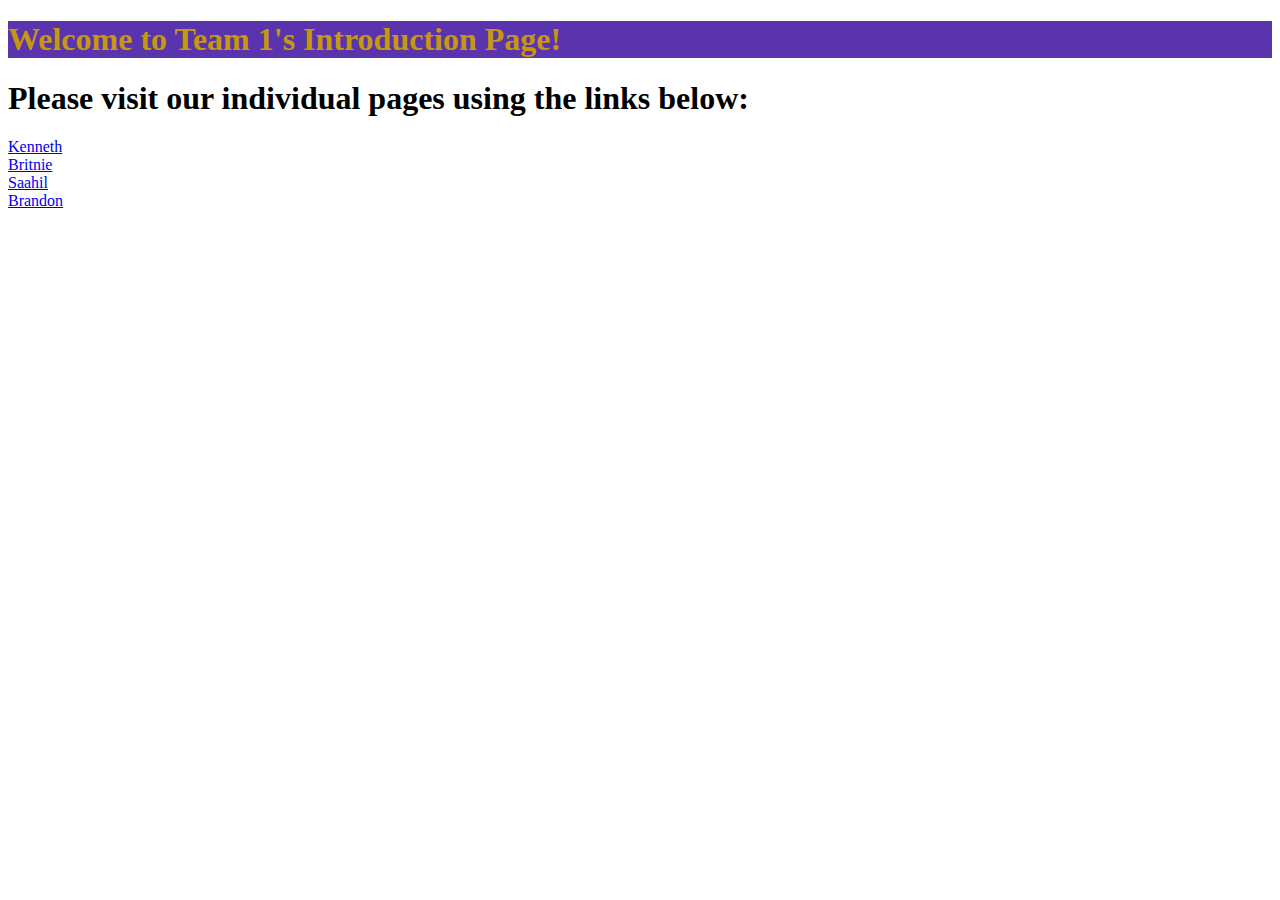
<file: index.html>
<!doctype html>
<html>
    <head> 
        <title>Team Introductions</title>
    </head>
    <body>
        <div style="background-color:#5a34ad">
            <h1><span style="color:#c79710">Welcome to Team 1's Introduction Page!</span></h1>
        </div>

        <div>
            <h1>Please visit our individual pages using the links below: </h1>
            <a href="kenneth.html">Kenneth</a>
            <br>
            <a href="britnie.html">Britnie</a>
            <br>
            <a href="saahil.html">Saahil</a>
            <br>
            <a href="brandon.html">Brandon</a>
        </div>
    </body>
</html>
</file>
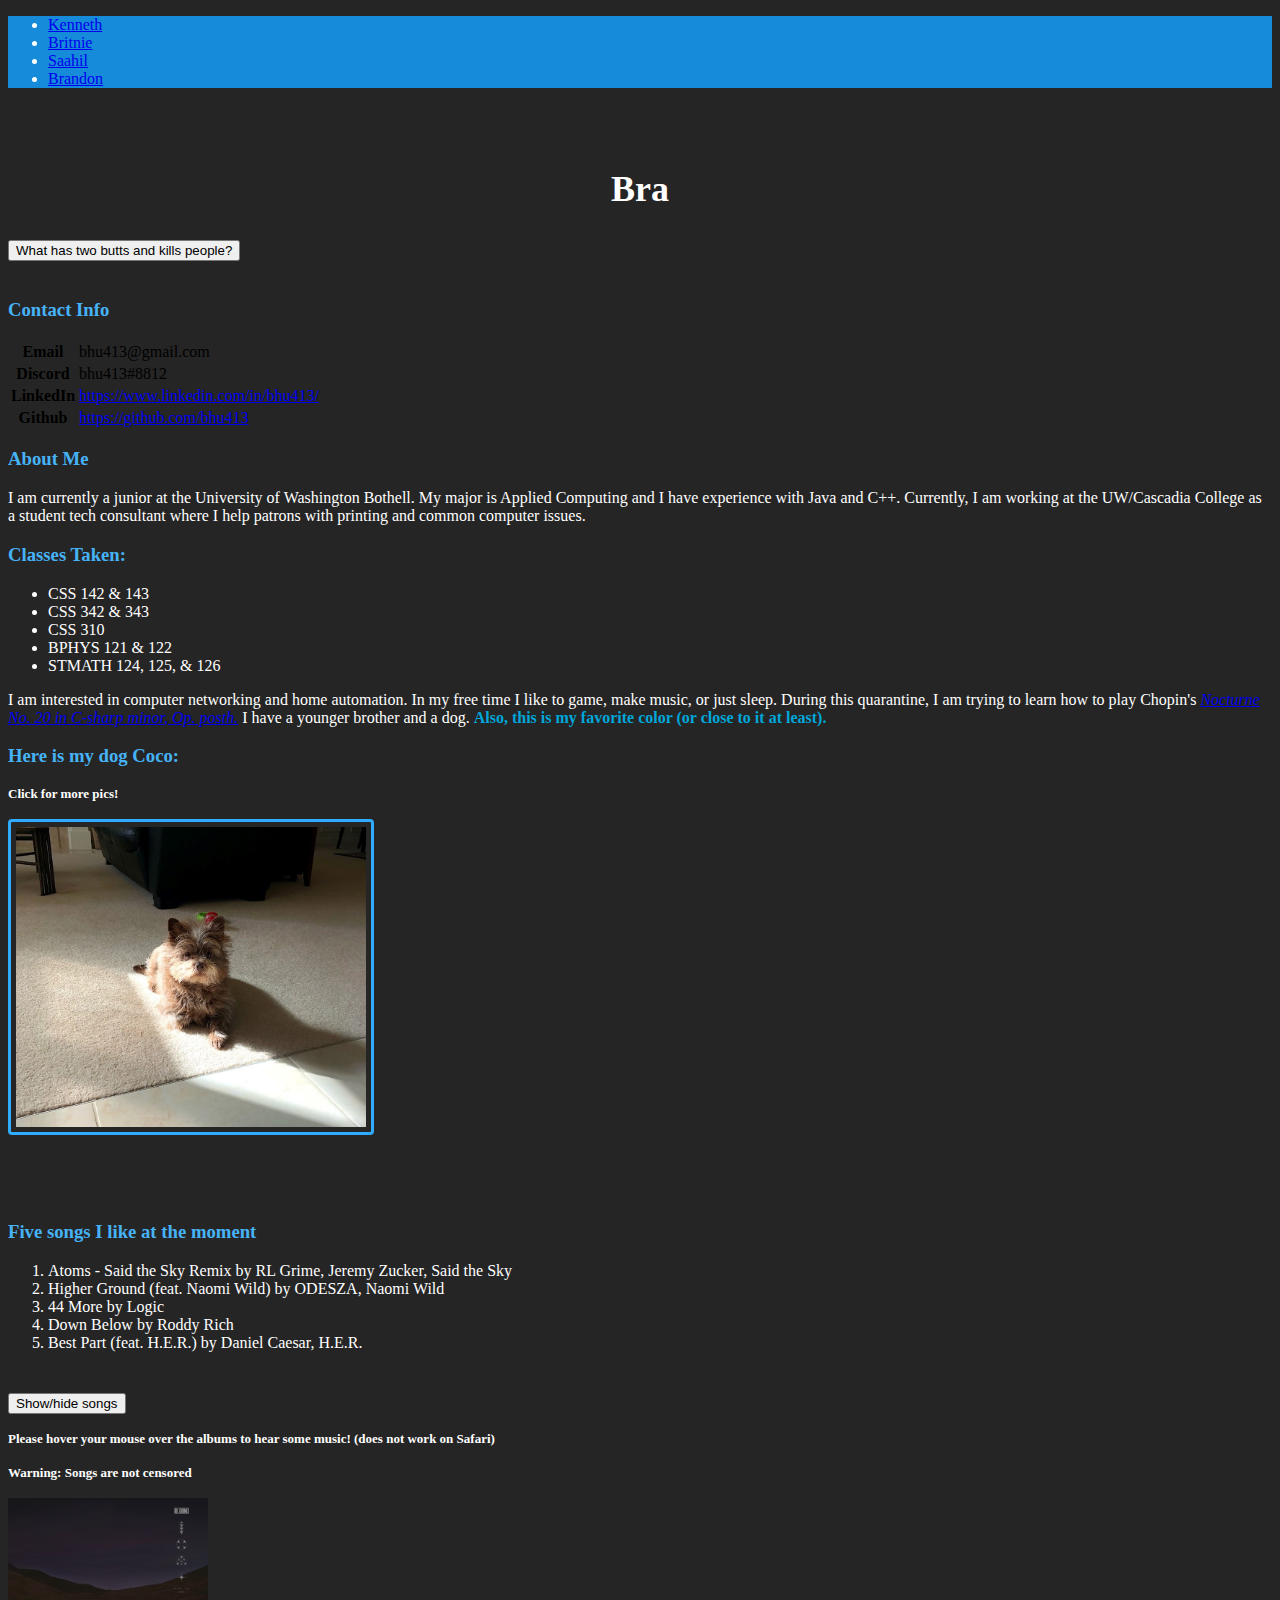
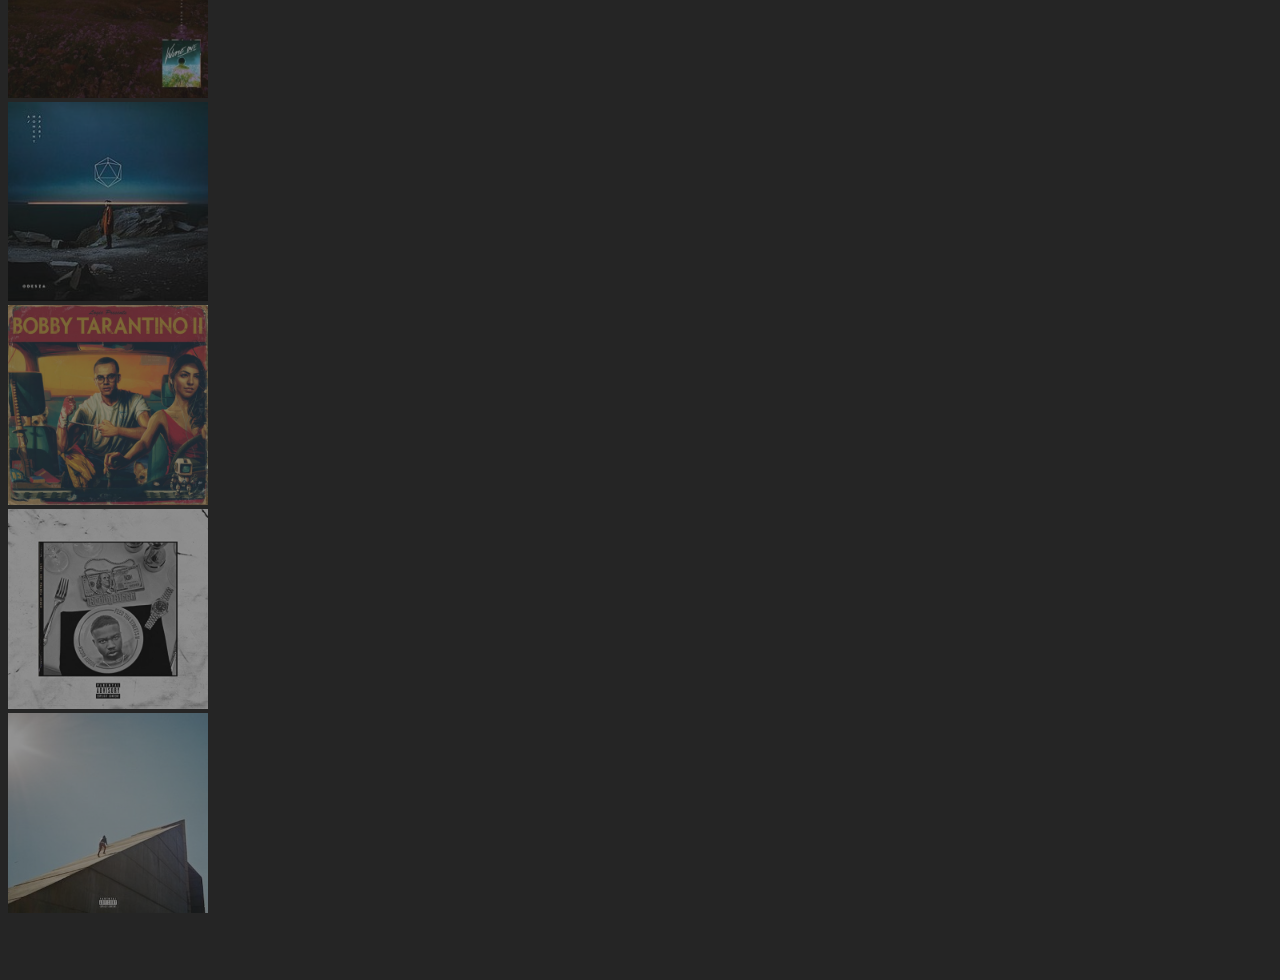
<file: brandon.html>
<!doctype html>
<html>
    <head>
        <title>Brandon's Page</title>
        <link rel="icon" href="Media/Dog Pics/doge.png">
        <link rel="stylesheet"
            href="https://stackpath.bootstrapcdn.com/bootstrap/4.5.0/css/bootstrap.min.css"
            integrity="sha384-9aIt2nRpC12Uk9gS9baDl411NQApFmC26EwAOH8WgZl5MYYxFfc+NcPb1dKGj7Sk"
            crossorigin="anonymous">
        <script src="https://code.jquery.com/jquery-3.5.1.slim.min.js"
            integrity="sha384-DfXdz2htPH0lsSSs5nCTpuj/zy4C+OGpamoFVy38MVBnE+IbbVYUew+OrCXaRkfj"
            crossorigin="anonymous"></script>
        <script
            src="https://cdn.jsdelivr.net/npm/popper.js@1.16.0/dist/umd/popper.min.js"
            integrity="sha384-Q6E9RHvbIyZFJoft+2mJbHaEWldlvI9IOYy5n3zV9zzTtmI3UksdQRVvoxMfooAo"
            crossorigin="anonymous"></script>
        <script
            src="https://stackpath.bootstrapcdn.com/bootstrap/4.5.0/js/bootstrap.min.js"
            integrity="sha384-OgVRvuATP1z7JjHLkuOU7Xw704+h835Lr+6QL9UvYjZE3Ipu6Tp75j7Bh/kR0JKI"
            crossorigin="anonymous"></script>
        <link rel="stylesheet" href="Styles/brandonStyles.css">
        <!-- script for playing music on hover. got from https://stackoverflow.com/questions/14926306/javascript-play-sound-on-hover-stop-and-reset-on-hoveroff -->
        <script>
            function playSongs(songID) {
                if (songID == 0) {
                    var music=document.getElementById('Atoms');
                    music.volume = 0.3;
                    music.play();
                } else if (songID == 1) {
                    var music=document.getElementById('HigherGround');
                    music.volume = 0.5;
                    music.play();
                } else if (songID == 2) {
                    var music=document.getElementById('44More');
                    music.volume = 0.5;
                    music.play();
                } else if (songID == 3) {
                    var music=document.getElementById('DownBelow');
                    music.volume = 0.5;
                    music.play();
                } else if (songID == 4) {
                    var music=document.getElementById('BestPart');
                    music.volume = 0.5;
                    music.play();
                }
            }
            // don't want the song to keep playing so this stops it when the mouse is no longer hovered over
            function stopSongs(songID) {
                if (songID == 0) {
                    var music = document.getElementById('Atoms')
                    music.pause();
                    music.currentTime = 0;
                } else if (songID == 1) {
                    var music = document.getElementById('HigherGround')
                    music.pause();
                    music.currentTime = 0;
                } else if (songID == 2) {
                    var music = document.getElementById('44More')
                    music.pause();
                    music.currentTime = 0;
                } else if (songID == 3) {
                    var music = document.getElementById('DownBelow')
                    music.pause();
                    music.currentTime = 0;
                } else if (songID == 4) {
                    var music = document.getElementById('BestPart')
                    music.pause();
                    music.currentTime = 0;
                }
            }
        </script>
        <!-- prints out my name one letter at a time -->
        <script>
            var text = "Brandon Hu";
            var i = 0;
            var speed = 300;
            // loops until i is the length of the text
            function typeOutName() {
                if (i < text.length) {
                    document.getElementById("myName").innerHTML += text.charAt(i);
                    i++;
                    setTimeout(typeOutName, speed);
                }
            }
        </script>
        <script>
            // start at 1 so it changes to next pic on click instead of same one
            var currentPic = 1;
            // array for storing name of pictures, allows me to add more later without hassle
            var dogPicArr = ["Dog0.jpg", "Dog1.jpg", "Dog2.jpg", "Dog3.jpg", "Dog4.jpg"];
            function newDogPic() {
                // resetting to first pic if it is on last pic
                if (currentPic == dogPicArr.length) {
                    currentPic = 0;
                }
                document.getElementById('dogpic').src="Media/Dog Pics/" + dogPicArr[currentPic];
                currentPic++;
            }
        </script>
    </head>

    <body onload="typeOutName()">
        <!-- Got navbar from this site: https://getbootstrap.com/docs/4.0/components/navbar/ -->
        <nav class="navbar navbar-expand-lg navbar-dark navbar fixed-top"
            style="background-color: #158bda;">
            <div class="collapse navbar-collapse" id="navbarSupportedContent">
                <ul class="navbar-nav mr-auto">
                    <li class="nav-item">
                        <a class="nav-link" href="kenneth.html">Kenneth</a>
                    </li>
                    <li class="nav-item">
                        <a class="nav-link" href="britnie.html">Britnie</a>
                    </li>
                    <li class="nav-item">
                        <a class="nav-link" href="saahil.html">Saahil</a>
                    </li>
                    <li class="nav-item active">
                        <a class="nav-link" href="brandon.html">Brandon</a>
                    </li>
                </ul>
            </div>
        </nav>

        <!-- Using title ID -->
        <div id="title">
            <h1 id="myName"></h1>
        </div>
        <div class="text-center" style="margin-bottom: 3%;">
            <button class="btn btn-primary" onclick="alert('An assassin')">What has two butts and kills people?</button>
        </div>
        <!-- Using bootstrap container for all content -->
        <div class="container-md">
            <!-- Divided content into rows -->
            <div class="row">
                <div class="col-md">
                    <!-- Table for contact info to be neatly organized -->
                    <h3>Contact Info</h3>
                    <!-- Using dark striped table class -->
                    <table class="table table-dark table-striped table-bordered
                        table-sm col-sm-1">
                        <tr>
                            <th scope="row">Email</th>
                            <td>bhu413@gmail.com</td>
                        </tr>
                        <tr>
                            <th scope="row">Discord</th>
                            <td>bhu413#8812</td>
                        </tr>
                        <tr>
                            <th scope="row">LinkedIn</th>
                            <td><a href="https://www.linkedin.com/in/bhu413/">https://www.linkedin.com/in/bhu413/</a></td>
                        </tr>
                        <tr>
                            <th scope="row">Github</th>
                            <td><a href="https://github.com/bhu413">https://github.com/bhu413</a></td>
                        </tr>
                    </table>
                </div>
                <div class="col-md">
                    <h3>About Me</h3>
                    
                    <p>
                        I am currently a junior at the University of
                        Washington Bothell. My major is Applied Computing
                        and I have experience with Java and C++. Currently, I am
                        working at the UW/Cascadia College as
                        a student tech consultant where I help patrons with
                        printing and common computer issues.
                    </p>
                </div>
            </div>

            <div class="row">
                <div class="col">
                    <h3>Classes Taken:</h3>
                    <ul>
                        <li>CSS 142 & 143</li>
                        <li>CSS 342 & 343</li>
                        <li>CSS 310</li>
                        <li>BPHYS 121 & 122</li>
                        <li>STMATH 124, 125, & 126</li>
                    </ul>
                </div>

                <div class="col">
                    <p>
                        <!-- Linking a wiki to a music piece which has emphasized text -->
                        I am interested in computer networking and home
                        automation. In my free time I like to game, make
                        music, or just sleep. During this quarantine, I am
                        trying to learn how to play Chopin's
                        <a
                            href="https://en.wikipedia.org/wiki/Nocturne_in_C-sharp_minor,_Op._posth._(Chopin)">
                            <em>Nocturne No. 20 in C-sharp minor, Op. posth.</em></a>
                        I have a younger brother and a dog.

                        <!-- Using span to show favorite color. -->
                        <!-- Using strong to make it bold so it is easier to tell -->
                        <strong>
                            <span style="color:#00a7da">Also, this is my
                                favorite color (or close to it at least).</span>
                        </strong>
                    </p>
                </div>
            </div>

            <div class="row">
                <div class="col-lg">
                    <h3>Here is my dog Coco:</h3>
                    <h4 class="text-warning">Click for more pics!</h4>
                    <!-- Making pic opaque when hovered -->
                    <!-- Using id with external css -->
                    <img onclick="newDogPic()" id="dogpic" src="Media/Dog Pics/Dog0.jpg" alt="A picture
                        of Brandon's Dog" title="Coco">
                </div>

                <div class="col">
                    <!-- Numbered list -->
                    <h3>Five songs I like at the moment</h3>
                    <ol>
                        <li>Atoms - Said the Sky Remix by RL Grime, Jeremy
                            Zucker, Said the Sky</li>
                        <li>Higher Ground (feat. Naomi Wild) by ODESZA, Naomi
                            Wild</li>
                        <li>44 More by Logic</li>
                        <li>Down Below by Roddy Rich</li>
                        <li>Best Part (feat. H.E.R.) by Daniel Caesar, H.E.R.</li>
                    </ol>

                    <!-- Button to show and hide songs -->
                    <button class="btn btn-primary" type="button"
                        data-toggle="collapse" data-target="#albumCollapse"
                        aria-expanded="false" aria-controls="albumCollapse"
                        style="margin-top: 2%">
                        Show/hide songs
                    </button>

                </div>
            </div>


            <!-- Collapse container -->
            <div class="collapse" id="albumCollapse">
                <h4 class="text-center">Please hover your mouse over the albums
                    to hear some music! (does not work on Safari)</h4>
                <h4 class="text-center text-danger">Warning: Songs are not censored</h4>
                <!-- Using flex box to put pictures in row -->
                <div class="d-flex flex-wrap" style="margin-bottom: 5%;">
                    <div class="p-2 mr-auto">
                        <img class="albumimg" onmouseover="playSongs(0)" onmouseout="stopSongs(0)" src="Media/Album Art/nova.jpg" width="200"
                            alt="Album art of NOVA by RL Grime" title="Atoms - Said the Sky Remix">
                        <audio id="Atoms" src="Media/Album Art/Music/Atoms.mp3" type="audio/mp3"></audio>
                    </div>
                    <div class="p-2 mr-auto">
                        <img class="albumimg" onmouseover="playSongs(1)" onmouseout="stopSongs(1)" src="Media/Album Art/a moment apart.jpg"
                            width="200" alt="Album art of A Moment Apart by
                            ODESZA" title="Higher Ground (feat. Naomi Wild)">
                        <audio id="HigherGround" src="Media/Album Art/Music/Higher Ground.mp3" type="audio/mp3"></audio>
                    </div>
                    <div class="p-2 mr-auto">
                        <img class="albumimg" onmouseover="playSongs(2)" onmouseout="stopSongs(2)" src="Media/Album Art/bobby tarantino.jpg"
                            width="200" alt="Album art of Bobby Tarantino II by
                            Logic" title="44 More">
                        <audio id="44More" src="Media/Album Art/Music/44 More.mp3" type="audio/mp3"></audio>
                    </div>
                    <div class="p-2 mr-auto">
                        <img class="albumimg" onmouseover="playSongs(3)" onmouseout="stopSongs(3)" src="Media/Album Art/down below.jpg" width="200"
                            alt="Album art of Down Below by Roddy Rich"
                            title="Down Below">
                        <audio id="DownBelow" src="Media/Album Art/Music/Down Below.mp3" type="audio/mp3"></audio>
                    </div>
                    <div class="p-2 mr-auto">
                        <img class="albumimg" onmouseover="playSongs(4)" onmouseout="stopSongs(4)" src="Media/Album Art/Freudian.jpg" width="200"
                            alt="Album art of Freudian by Daniel Caesar"
                            title="Best Part (feat. H.E.R.)">
                        <audio id="BestPart" src="Media/Album Art/Music/Best Part.mp3" type="audio/mp3"></audio>
                    </div>
                </div>
            </div>
        </div>
    </body>
</html>
</file>
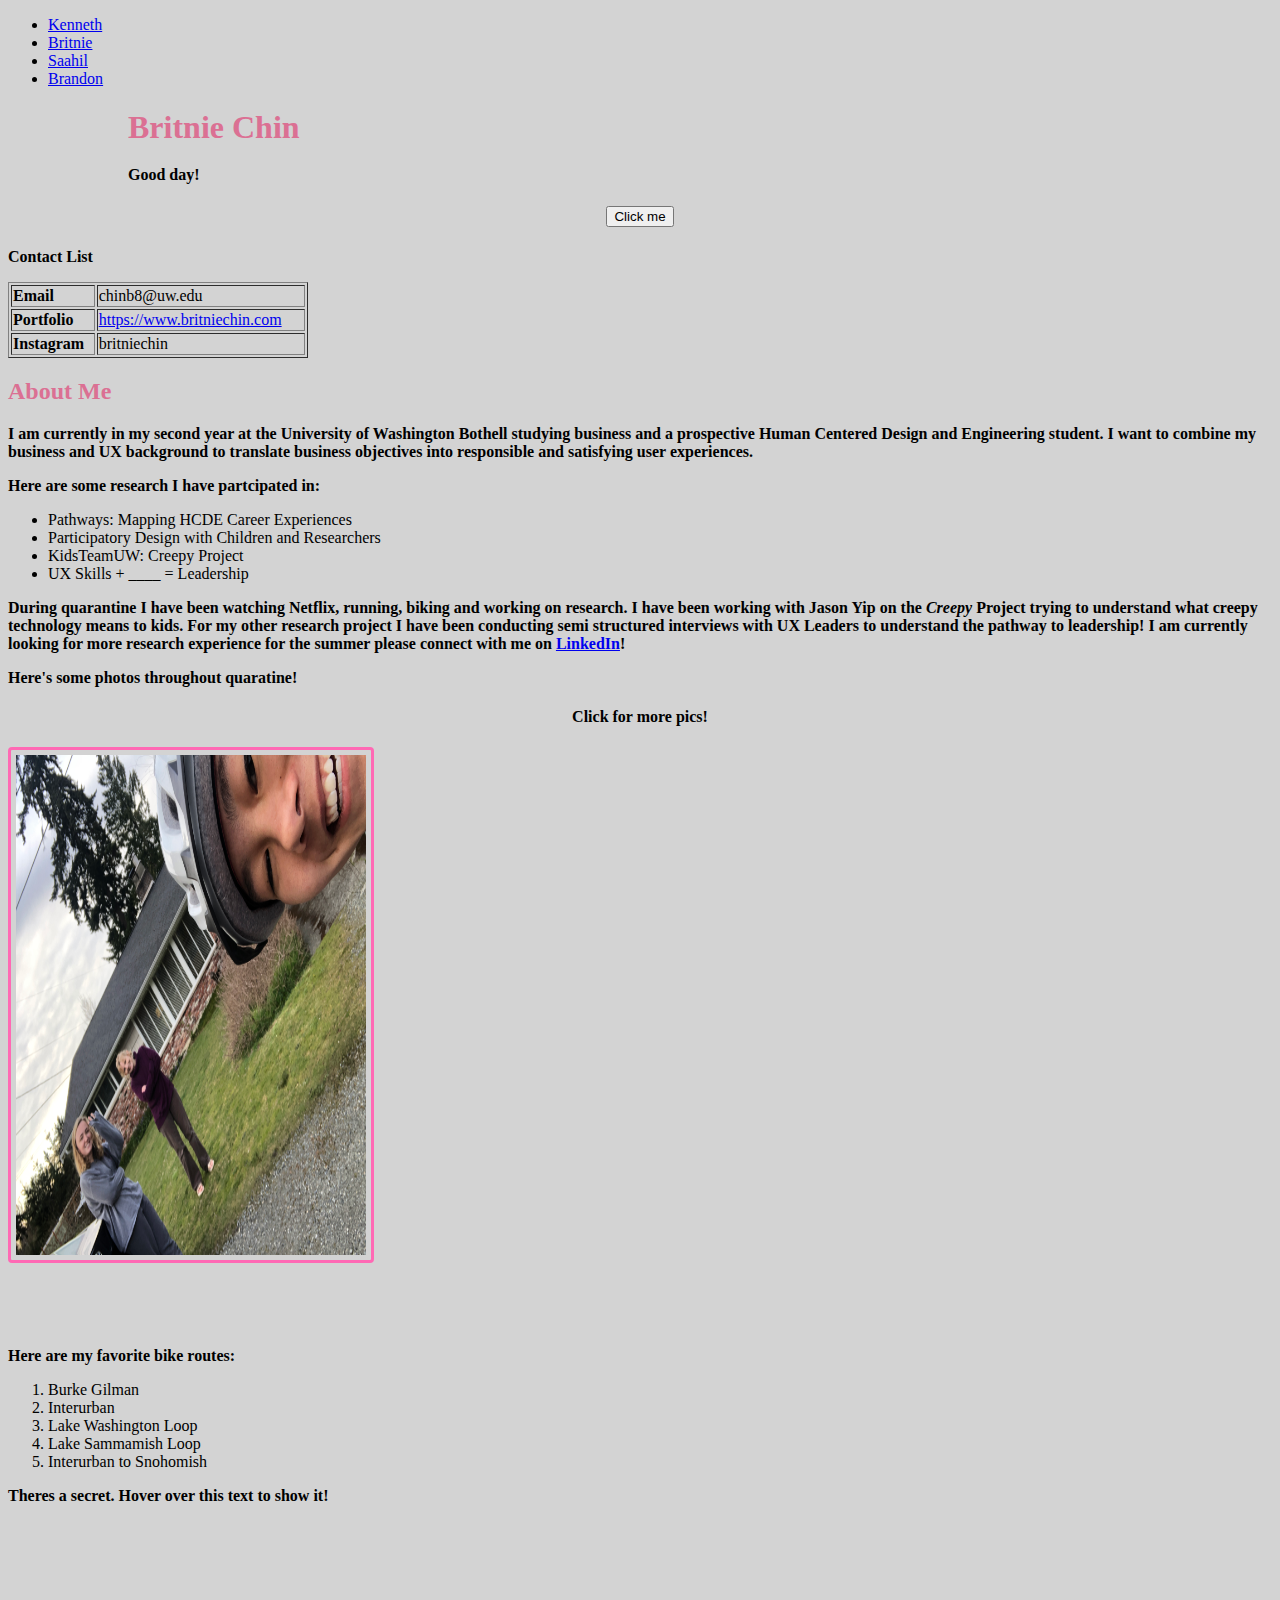
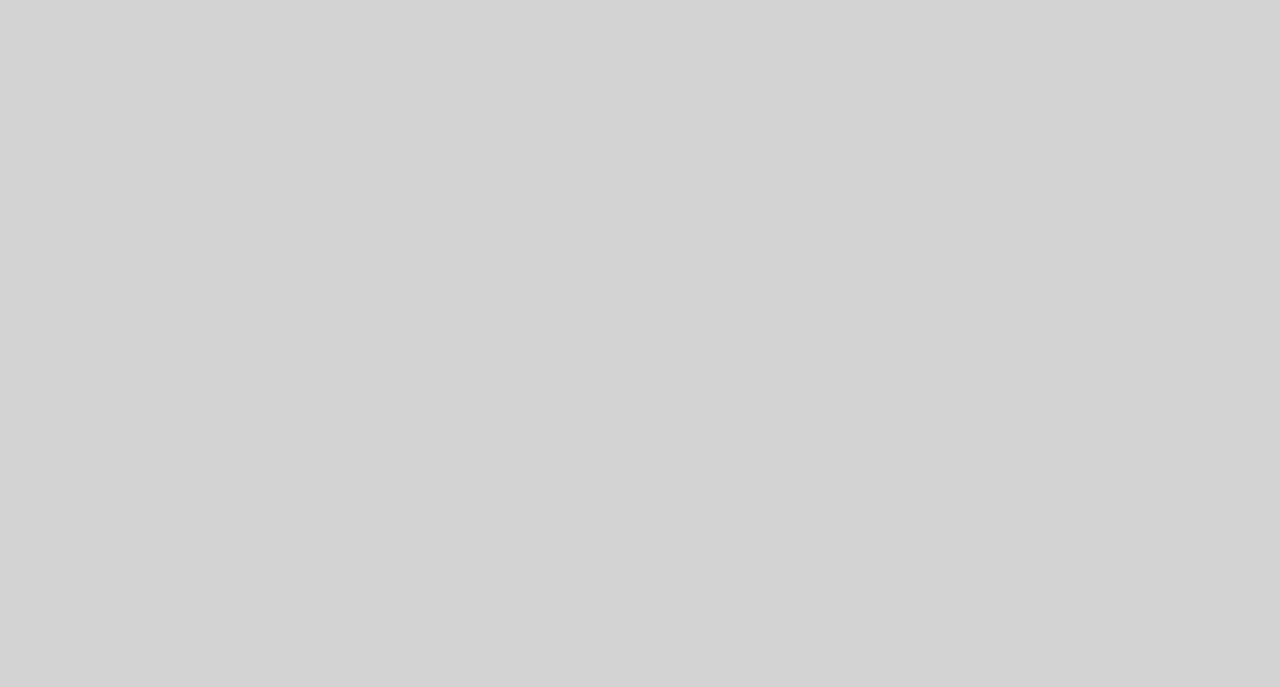
<file: britnie.html>
<!doctype html>
<html>
    <head>
        <title>Britnie's Page</title>
        <!-- externally linked stylesheet text file-->
        <link rel="stylesheet" href="Styles/britnieStyles.css">
        <!-- this links bootstrap on the HTML page so it works correctly-->
        <link rel="stylesheet"
            href="https://stackpath.bootstrapcdn.com/bootstrap/4.5.0/css/bootstrap.min.css"
            integrity="sha384-9aIt2nRpC12Uk9gS9baDl411NQApFmC26EwAOH8WgZl5MYYxFfc+NcPb1dKGj7Sk"
            crossorigin="anonymous">
        <script src="https://code.jquery.com/jquery-3.5.1.slim.min.js"
            integrity="sha384-DfXdz2htPH0lsSSs5nCTpuj/zy4C+OGpamoFVy38MVBnE+IbbVYUew+OrCXaRkfj"
            crossorigin="anonymous"></script>
        <script
            src="https://cdn.jsdelivr.net/npm/popper.js@1.16.0/dist/umd/popper.min.js"
            integrity="sha384-Q6E9RHvbIyZFJoft+2mJbHaEWldlvI9IOYy5n3zV9zzTtmI3UksdQRVvoxMfooAo"
            crossorigin="anonymous"></script>
        <script
            src="https://stackpath.bootstrapcdn.com/bootstrap/4.5.0/js/bootstrap.min.js"
            integrity="sha384-OgVRvuATP1z7JjHLkuOU7Xw704+h835Lr+6QL9UvYjZE3Ipu6Tp75j7Bh/kR0JKI"
            crossorigin="anonymous"></script>


        <script>
                // start at 1 so it changes to next pic on click instead of same one
                var currentPic = 1;
                // array for storing name of pictures, allows me to add more later without hassle
                //loop through the photos 
                var quarPicArr = ["bikeride.jpg", "burnt.jpg", "hat.jpeg", "tulip.jpg"];
                function newQuarPic() {
                    // resetting to first pic if it is on last pic
                    if (currentPic == quarPicArr.length) {
                        currentPic = 0;
                    }
                    document.getElementById('quarpic').src="Media/quar/" + quarPicArr[currentPic];
                    currentPic++;
                }
            </script>
        <!-- Specifc a tag in h1-->
        <style>
            h1{
                color:palevioletred;
            } 
        </style>
    </head>
    <body>
        <nav class="navbar navbar-expand-sm bg-light navbar-light">
            <!-- NavBar -->
            <ul class="navbar-nav">
                <li class="nav-item">
                    <a class="nav-link"
                        href="kenneth.html">Kenneth</a>
                </li>
                <li class="nav-item active">
                    <a class="nav-link"
                        href="britnie.html">Britnie</a>
                </li>
                <li class="nav-item">
                    <a class="nav-link"
                        href="saahil.html">Saahil</a>
                </li>
                <li class="nav-item">
                    <a class="nav-link"
                        href="brandon.html">Brandon</a>
                </li>
            </ul>
        </nav>


        <style>
           h4 {text-align: center;}
         </style>
        <div style="width:1024px; margin:auto;">
            <h1 class="text-center" style="margin-bottom: 20px;">Britnie Chin</h1>
            <p id="greet">Good Evening!</p>
        
            <script>
                //conditional logic-if then statement
            if (new Date().getHours() < 18) {
              document.getElementById("greet").innerHTML = "Good day!";
            }
            </script>
            <h4>
                <button onclick="typeWriter()">Click me</button>
            </h4>
            
                <p id="demo"></p>
                <script>
                    var i = 0;
                    var txt = 'Hello there welcome to my page!';
                    var speed = 50;
                    
                    function typeWriter() {
                      if (i < txt.length) {
                        document.getElementById("demo").innerHTML += txt.charAt(i);
                        i++;
                        setTimeout(typeWriter, speed);
                      }
                    }
                </script>
        </div>
        <div class="container-md">
            <!-- Divided content into rows -->
            <div class="row">
                <div class="col-md">
                    <!--Created a table of contact list organized-->
                    <p><strong>Contact List</strong></p>
                    <table border="1" width="300">
                        <tr>
                            <td><strong>Email</strong></td>
                            <td>chinb8@uw.edu</td>
                        </tr>
                        <tr>
                            <td><strong>Portfolio</strong></td>
                            <td><a href="https://www.britniechin.com">https://www.britniechin.com</a></td>
                        </tr>
                        <tr>
                            <td><strong>Instagram</strong></td>
                            <td>britniechin</td>
                        </tr>
                    </table>
                </div>
                <!--in style format changed font color -->
                <div class="col-md">
                    <h2><span style="color:palevioletred">About Me</span></h2>
                    <p>
                        I am currently in my second year at the University of
                        Washington Bothell studying business and a prospective
                        Human Centered Design and Engineering student. I want to
                        combine my business and UX background to translate
                        business
                        objectives into responsible and satisfying user
                        experiences.
                    </p>
                    <!--Created a bulleted list of the research I'm in-->
                    <p>Here are some research I have partcipated in:</p>
                    <ul>
                        <li>Pathways: Mapping HCDE Career Experiences </li>
                        <li>Participatory Design with Children and Researchers</li>
                        <li>KidsTeamUW: Creepy Project</li>
                        <li>UX Skills + ____ = Leadership</li>
                    </ul>
                </div>
            </div>
            <!--Added a link and changed the format of the font to italics and bold-->
            <p>
                During quarantine I have been watching Netflix, running, biking
                and working on research. I have been working
                with <strong>Jason Yip</strong> on the <em>Creepy</em> Project
                trying to understand what creepy technology means to kids.
                For my other research project I have been conducting semi
                structured interviews
                with UX Leaders to understand the pathway to leadership! I am
                currently looking for more research experience for the summer
                please connect with me on <a
                    href="https://www.linkedin.com/in/britniechin">LinkedIn</a>!
            </p>
            <p>Here's some photos throughout quaratine!</p>
            <!-- <img src="Media/bikeride.jpg" width="500"> -->
            <!--INSTR: I am not sure why, but the image hover event seems to be freaking out, causing the image to blink rapidly instead of just turning invisible... Are you seeing that too?-->
            <div class="row">
                <div>
                        <div>
                            <h4>Click for more pics!</h4>
                            <!-- Making pic opaque when hovered -->
                            <!-- Using id with external css -->
                            <img onclick="newQuarPic()" id="quarpic"
                                src="Media/quar/bikeride.jpg" alt="Quarantine Collection" title="Bike Ride">
                        </div>
                    </div>
                </div>
                <div class="col-md">
                    <p>Here are my favorite bike routes:</p>
                    <!--Ordered list to create bike routes numbered-->
                    <!--The list tag allowed me to put values inside the ordered list-->
                    <ol>
                        <li>Burke Gilman</li>
                        <li>Interurban</li>
                        <li>Lake Washington Loop</li>
                        <li>Lake Sammamish Loop</li>
                        <li>Interurban to Snohomish</li>
                    </ol>
                </div>
            </div>
            <div class="showHidden">
                <p>Theres a secret. Hover over this text to show it!</p>
                <!-- certain subset of tags using class attribute tag-->
                <p class="defaultHidden"><strong>
                        <!--unqiue elemtns styles in a certain way through id-->
                        <span id="shrug"> ¯\_(ツ)_/¯</span>
                    </strong></p>
            </div>
    </body>
</html>
</file>
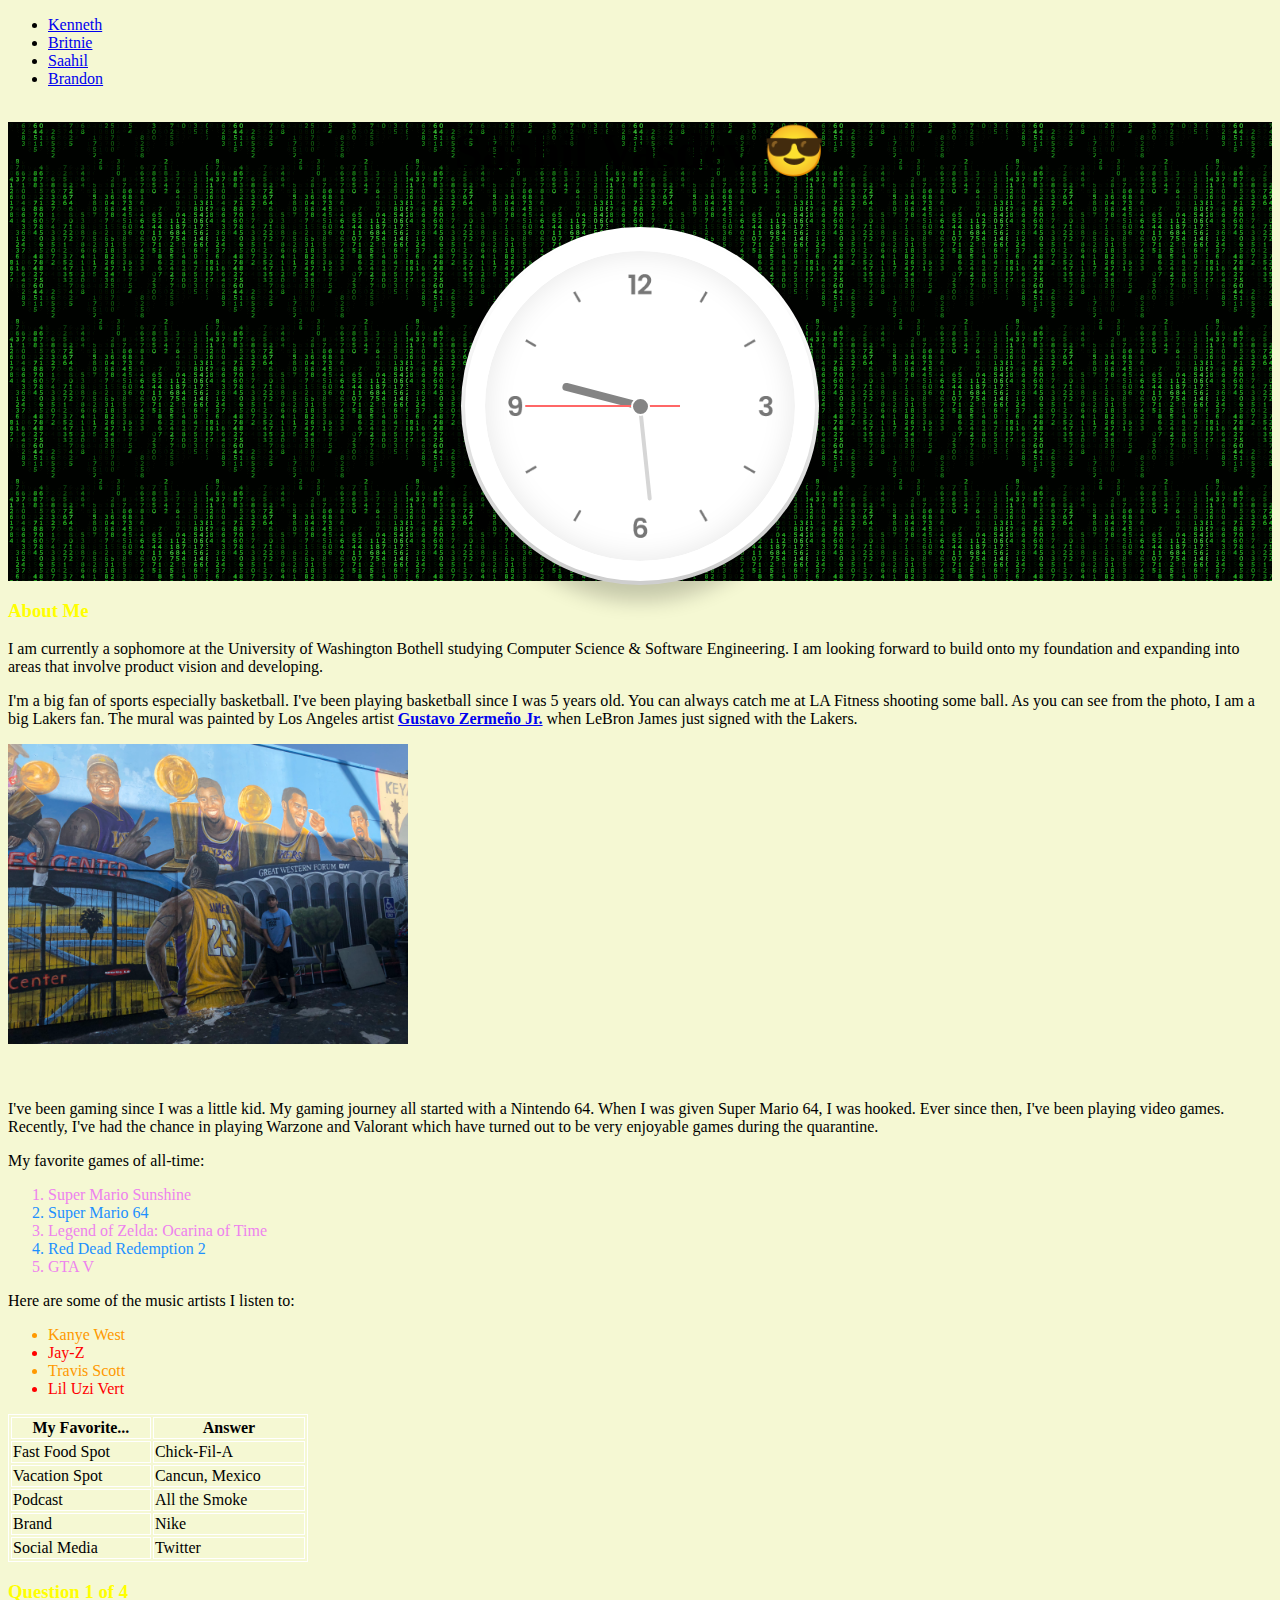
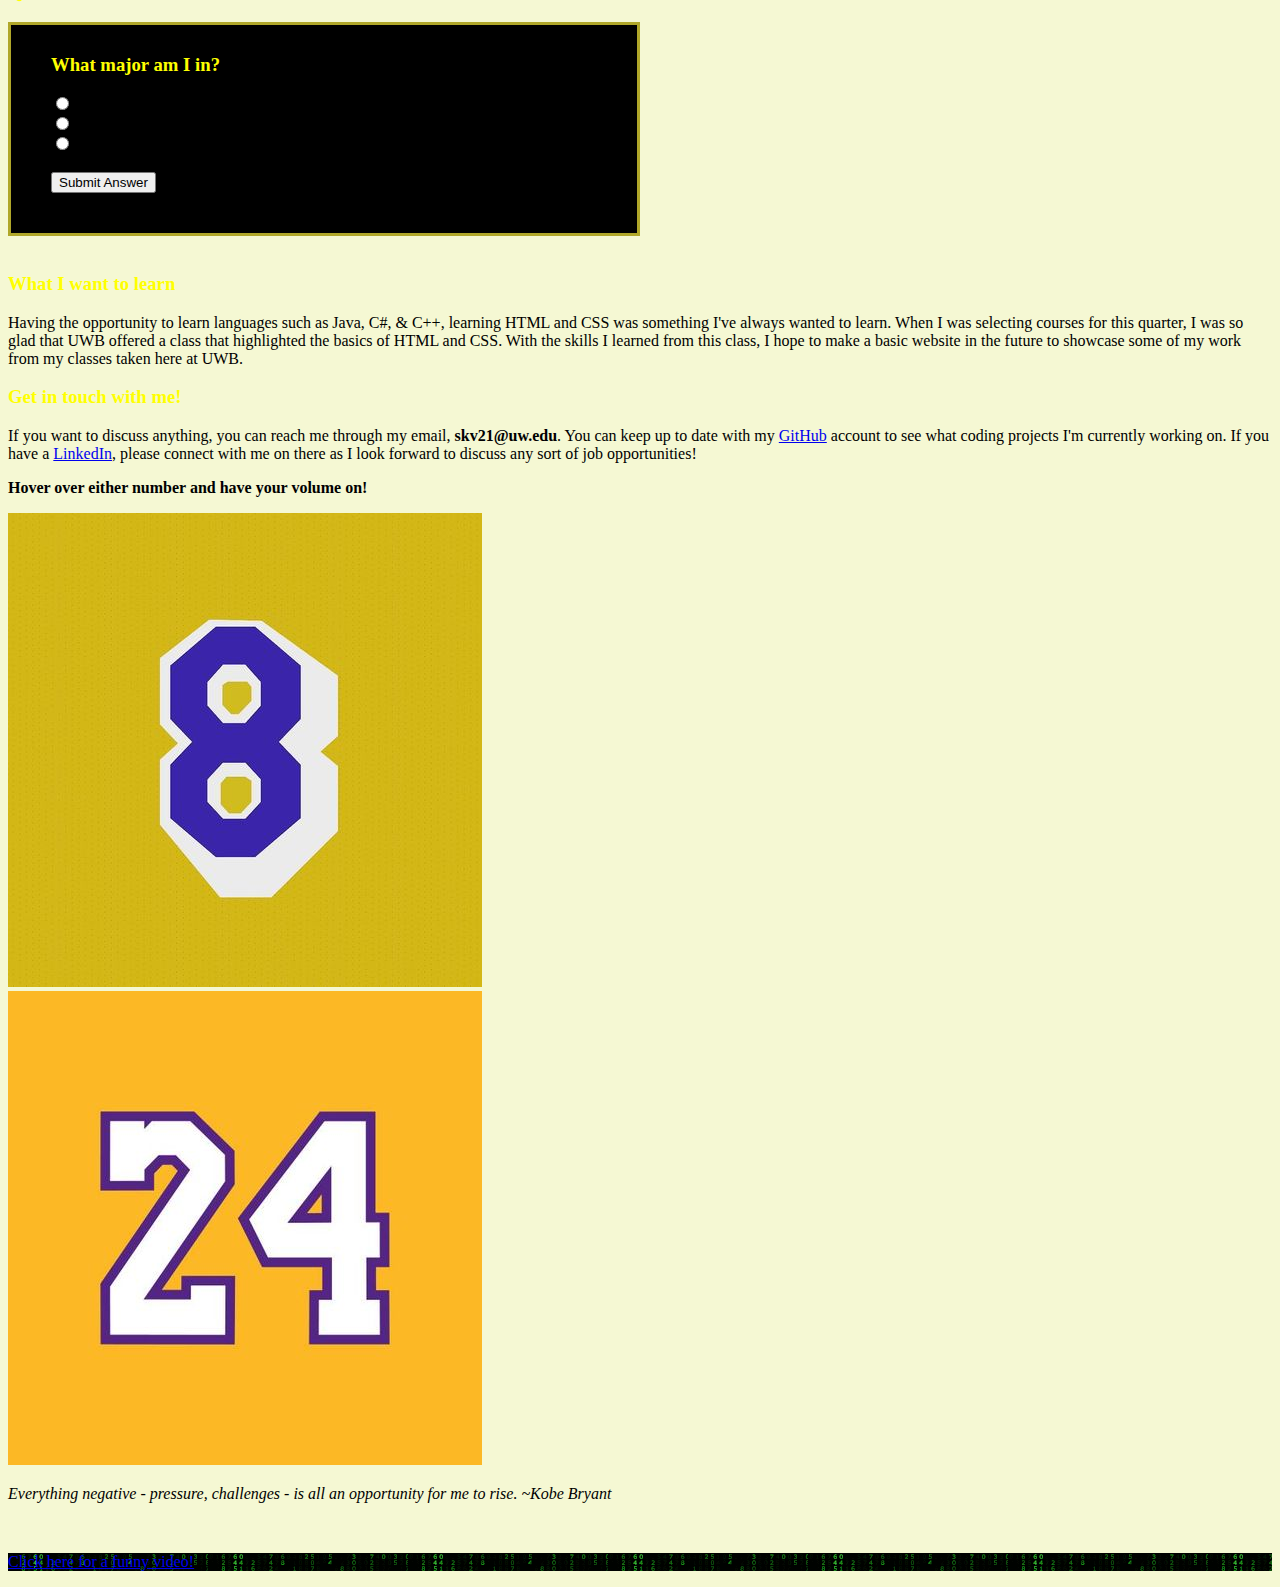
<file: saahil.html>
<!doctype html>
<html>
    <head> 
        <title>Saahil's Page</title>
        <!--Linked Bootstrap 4 libraries into this HTML code-->
        <link rel="stylesheet" href="https://stackpath.bootstrapcdn.com/bootstrap/4.5.0/css/bootstrap.min.css" integrity="sha384-9aIt2nRpC12Uk9gS9baDl411NQApFmC26EwAOH8WgZl5MYYxFfc+NcPb1dKGj7Sk" crossorigin="anonymous">
        <script src="https://code.jquery.com/jquery-3.5.1.slim.min.js" integrity="sha384-DfXdz2htPH0lsSSs5nCTpuj/zy4C+OGpamoFVy38MVBnE+IbbVYUew+OrCXaRkfj" crossorigin="anonymous"></script>
        <script src="https://cdn.jsdelivr.net/npm/popper.js@1.16.0/dist/umd/popper.min.js" integrity="sha384-Q6E9RHvbIyZFJoft+2mJbHaEWldlvI9IOYy5n3zV9zzTtmI3UksdQRVvoxMfooAo" crossorigin="anonymous"></script>
        <script src="https://stackpath.bootstrapcdn.com/bootstrap/4.5.0/js/bootstrap.min.js" integrity="sha384-OgVRvuATP1z7JjHLkuOU7Xw704+h835Lr+6QL9UvYjZE3Ipu6Tp75j7Bh/kR0JKI" crossorigin="anonymous"></script>
        <link rel = "stylesheet" href = "Styles/saahilStyles.css">
        
    </head>
    <body class = "bg-dark text-white" > 
        <nav class="navbar navbar-expand-sm bg-dark navbar-dark"> 
            <ul class="navbar-nav"> 
                <li class="nav-item"> 
                  <a class="nav-link" href="kenneth.html">Kenneth</a>
                </li>
                <li class="nav-item">
                  <a class="nav-link" href="britnie.html">Britnie</a>
                </li>
                <li class="nav-item active">
                    <a class="nav-link" href="saahil.html">Saahil</a>
                </li>
                <li class="nav-item">
                  <a class="nav-link" href="brandon.html">Brandon</a>
                </li>
              </ul>
        </nav>
        <div class = "jumbotron text-center"> 
            <h1 class = "card bg-dark text-white">Saahil Vasdev &#128526;</h1>
            <br>
            <div class = "clock"> <!--This class is responsible for the clock (hour, minute, second) feature on the webpage-->
               <div class = "hour">
                   <div class = "hr" id = "hr"></div>
               </div> 
               <div class = "min">
                   <div class = "mn" id = "mn"></div>
               </div>
               <div class = "sec">
                <div class = "sc" id = "sc"></div>
            </div>
            <script type = "text/javascript"> //Using javascript, a real-time clock was created
                const deg = 6; //constant set to 6
                //const set for the hour, minute, and second
                const hr = document.querySelector("#hr"); 
                const mn = document.querySelector("#mn");
                const sc = document.querySelector("#sc");
                setInterval(() => { //setInterval was made to create the real-time clock
                        let day = new Date();
                        let hh = day.getHours() * 30;
                        let mm = day.getMinutes() * deg;
                        let ss = day.getSeconds() * deg;
                        hr.style.transform = `rotateZ(${hh+(mm/12)}deg)`;
                        mn.style.transform =  `rotateZ(${mm}deg)`
                        sc.style.transform = `rotateZ(${ss}deg)`
                })
            </script>
            <!--INSTR: ^^ Wow!-->

            </div>
        </div>

        <div class = "container"> 
            <div class = "row"> 
                <div class = "col-sm-6">
                    <h3>About Me</h3>
                    <p>
                        I am currently a sophomore at the University of Washington Bothell studying Computer Science &
                        Software Engineering. I am looking forward to build onto my foundation and expanding into areas 
                        that involve product vision and developing.
                    </p>
                    <p>
                        I'm a big fan of sports especially basketball. I've been playing basketball since I was 5 years old. You
                        can always catch me at LA Fitness shooting some ball. As you can see from the photo, I am a big Lakers fan.
                        The mural was painted by Los Angeles artist <a href = "https://www.instagram.com/gz.jr/?hl=en"><strong>Gustavo Zermeño Jr.</strong></a> 
                        when LeBron James just signed with the Lakers.
                    </p>
                </div>
                <div class = "col-sm-6">
                    <img src = "Media/LA.jpg" width = "400" class = "rounded" alt = "A picture of Saahil at a Lakers mural" title="Lakers Mural">
                </div>
            </div>           
        </div>
        <br> 
        <br>
        <div class = "container">
            <div class = "row">
                <div class = "col-sm-3">
                    <p>
                        I've been gaming since I was a little kid. My gaming journey all started with a Nintendo 64. When I was given
                        Super Mario 64, I was hooked. Ever since then, I've been playing video games. Recently, I've had the chance in playing
                        Warzone and Valorant which have turned out to be very enjoyable games during the quarantine.
                    </p>
                </div>
                <div class = "col-sm-3">
                    <p>My favorite games of all-time:</p>
                    <ol class = "colorChange"> 
                        <li class = "differentColor">Super Mario Sunshine</li>
                        <li>Super Mario 64</li>
                        <li class = "differentColor">Legend of Zelda: Ocarina of Time</li>
                        <li>Red Dead Redemption 2</li>
                        <li class = "differentColor">GTA V</li>
                    </ol>
                </div>   
                <div class = "col-sm-3">
                    <p>Here are some of the music artists I listen to:</p>
                    <ul class = "colorChange2">
                        <li>Kanye West</li>
                        <li class = "differentColor2">Jay-Z</li>
                        <li>Travis Scott</li>
                        <li class = "differentColor2">Lil Uzi Vert</li>
                    </ul>
                </div> 
                <div class = "col-sm-3">
                    <table border = "1" width = "300" bordercolor = "white">
                
                        <tr>
                            <th>My Favorite...</th>
                            <th>Answer</th>
                        </tr>
                        <tr> 
                            <td>Fast Food Spot</td>
                            <td>Chick-Fil-A</td>
                        </tr>
                        <tr>
                            <td>Vacation Spot</td>
                            <td>Cancun, Mexico</td>
                        </tr>
                        <tr>
                            <td>Podcast</td>
                            <td>All the Smoke</td>
                        </tr>
                        <tr>
                            <td>Brand</td>
                            <td>Nike</td>
                        </tr>
                        <tr>
                            <td>Social Media</td>
                            <td>Twitter</td>
                        </tr>
                    </table>
                </div>
            </div>           
        </div>
        <div class = "container">
            <style>
                #test{ /* This style block helps with the quiz appearance */
                    border:rgb(176, 167, 41) 3px solid;
                    padding:10px 40px 40px 40px;
                    background-color:rgb(0, 0, 0);
                    width:50%;}
            </style>
            <div class = "row">
                <div class = "col-sm-12">
                    <h3 id="test_status"></h3>
                    <div id="test"></div>
                </div>
                <script src="Javascript/trivia.js"></script> <!--This invokes the trivia javascript file full of the questions-->
            </div>
        </div>
        <br>
        <div class = "container">
            <div class = "row">
                <div class = "col-sm-6">
                    <h3>What I want to learn</h3>
                    <p>
                        Having the opportunity to learn languages such as Java, C#, & C++, learning HTML and CSS was something I've always wanted to learn. When I was selecting courses
                        for this quarter, I was so glad that UWB offered a class that highlighted the basics of HTML and CSS. With the skills
                        I learned from this class, I hope to make a basic website in the future to showcase some of my work from my classes taken
                        here at UWB. 
                    </p>
                </div>
                <div class = "col-sm-6">
                    <h3 class = "text-right">Get in touch with me!</h3>
                    <p class = "text-right">
                        If you want to discuss anything, you can reach me through my email, <strong>skv21@uw.edu</strong>. You can keep up to date with my <a href = "https://github.com/saahilvasdev">GitHub</a> account to see what coding projects I'm currently working on. If you have a <a href = "http://linkedin.com/in/saahil-vasdev">LinkedIn</a>, please connect with me on there as I look 
                        forward to discuss any sort of job opportunities!
                    </p>
                </div>
            </div>            
        </div>
        
        <script>
            function playSound(){ //this function is responsible for playing a sound when the user hovers over an image
                var music = document.getElementById('KobeSound') //this variable gets the audio file
                music.volume = 0.5; //sets the volume of the audio file to 0.5
                music.play(); //this plays the audio
            }
        </script>

        <div class = "container">
            <p class = "text-center"><strong>Hover over either number and have your volume on! </strong></p>
            <div class = "d-flex flex-wrap"> 
                <div class = "p-2 mr-auto" onmouseover = "playSound()"> <!--If the user hovers over either image, the audio will play-->
                    <img src = "Media/Kobe8.jpg">
                    <audio id = "KobeSound" src = "Media/Album Art/Music/The Kobe Sound Effect.mp3" type = "audio/mp3"></audio> <!--Audio element to play the sound-->
                </div>
                
                <div class = "p-2 mr-auto" onmouseover = "playSound()">
                    <img src = "Media/Kobe24.jpg">
                </div>
            </div>
            <p class = "text-center"><em>Everything negative - pressure, challenges - is all an opportunity for me to rise. ~Kobe Bryant</em></p>
        </div>
        <br>
        <div class="jumbotron text-center" style="margin-bottom:0">
        <p class = "text-center">
            <a href = "https://www.youtube.com/watch?v=_2zEqSCD7F4" class = "btn-lg btn-dark" role = "button">Click here for a funny video!</a>
        </p>
        
        </div>
        
    </body>
    
</html>
</file>
<file: Styles/brandonStyles.css>
/* color gradient for background */
body {
    /* background: linear-gradient(#303030, #444444); */
    background-color: #252525;
}

h2 {
    color: #47b3f7;
    font-size: 30px
}

h3 {
    color: #47b3f7;
}

h4 {
    font-size: small;
}

p, ol, ul, h4 {
    color: #ffffff;
}

#title {
    font-size: large;
    text-align: center;
    /* margin so navbar does not cover up title */
    margin-top: 80px;
    margin-bottom: 30px;
    color: #ffffff;
}

/* formatting picture of my dog (from w3 schools example https://www.w3schools.com/css/css3_images.asp) */
#dogpic {
    width: 350px;
    height: 300px;
    border-radius: 4px;
    border: 3px solid rgb(47, 172, 255);
    padding: 5px;
    /* Bottom margin to create space between rows */
    margin-bottom: 5%;
    cursor: pointer;
}

/* make album images a bit transparent */
.albumimg {
    opacity: 0.5;
}

/* make it opaque when hovered over */
.albumimg:hover {
    opacity: 1;
}
</file>
<file: Styles/britnieStyles.css>
p{
    /* font size and weight */
    font-size: 20 px;
    font-weight: bold;
}
/* maniupulation of image. img:hover makes my image hidden when you hover */

/* formatting picture of quartnine (from w3 schools example https://www.w3schools.com/css/css3_images.asp) */
#quarpic {
    width: 350px;
    height: 500px;
    border-radius: 4px;
    border: 3px solid rgb(255, 105, 180);
    padding: 5px;
    /* Bottom margin to create space between rows */
    margin-bottom: 5%;
    cursor: pointer;
}

/* Makes body have a background grey . specific tag*/
body{
    background-color:lightgray;
}

/* visbility of elements  */
div.showHidden p.defaultHidden {
    visibility: hidden;
    text-align: center;
}
div.showHidden:hover p.defaultHidden {
    visibility: visible;
    text-align: center;
}

/* Position and alignment of elements, photo*/
#profile{
    /*margin-left: 327px;*/
    width: 250px;
}

/* font size and weight */
#shrug{
    font-size: 300px;
    font-weight: 1000px;
}
</file>
<file: Styles/saahilStyles.css>
body{ /* this is responsible for changing the whole background color */
    background: rgb(245, 248, 211);
}


h1{ /* This changes all h1 elements to bold, 50px size, and aligned in the center of the page */
    font-weight: bold;
    font-size: 50px;
    text-align: center;
}

h2{ /* This centers all h2 elements and changes the text-color to purple */
    text-align: center;
    color:purple;
}

h3{ /* This changes all h3 elements to yellow */
    color: yellow;
}
  
a:hover{ /* When the user hover's their mouse over an "a" tag, the color of the text changes to red */
    color: red;
}

.colorChange{  /* This class changes the color of the text to dodgerblue */
    color: dodgerblue;
}

.colorChange2{ /* This class changes the color of the text to orange */
    color: #ff9900;
}

.differentColor{ /* This class changes the color of the text to violet */
    color: violet; 
}

.differentColor2{ /* This class changes the color of the text to burgandy */
    color: red; 
}

.imageCenter{ /* This class is resposnbile for centering images */ 
    display: block; 
    margin-left: auto; /* the margin of the left and right is automatically adjusted */
    margin-right: auto;
}

.imageRight{ /* This class is responsible for moving images all the way to the right */
    display: block;
    float: right;
}

*{ /* this is responsible for all elements to have a border-box box-sizing */
    box-sizing: border-box;
}

.columnCSS{ /* This class is responsible for float images to the left with a width that is 1/3 of the page. Also gives 5px padding between the images */
    float: left;
    width: 33.33%;
    padding: 5px;
}

.rowCSS::after{ /* This class is responsible for putting the images in table display */
    content: "";
    display: table;
    clear: both;
}

#pictureColorChange{ /* This class changes the grayscale of an image */
    filter: grayscale(75%);
}

#pictureColorChange2{ /* This class inverts the image */
    filter: invert(100%);
}

.jumbotron { /* This changes the background of the jumbotron */
    background: url('/Media/Hacking.gif');
}

.clock{ /* This class is responsible for the clock */
    margin-left: auto;
    margin-right:auto;
    margin-top: auto;
    margin-bottom: auto;
    width: 350px;
    height: 350px;
    display: flex;
    justify-content: center;
    align-items: center;
    background: #fff url(/Media/clock.png);
    background-size: cover;
    border-radius: 50%;
    border: 20px solid #fff;
    box-shadow: inset 0 0 30px rgba(0,0,0,.1), 0 20px 20px rgba(0,0,0,.2), 0 0 0 4px rgba(255,255,255,1);
}

.clock::before{ /* this changes the appearance of the clock by changing the width and height along with the background and border*/
    content: '';
    position: absolute;
    width: 15px;
    height: 15px;
    background: #848484;
    border: 2px solid #fff;
    z-index: 100000;
    border-radius: 50%;
}

.hour, .min, .sec{ /* changes the position of the hour, min, and sec classes */
    position: absolute;
}

.hour, .hr{ /* sets the width and height of the hour and hr class */
    width: 160px;
    height: 160px;
}

.min, .mn{ /* sets the width and height of the min and mn class */
    width: 190px;
    height: 190px;
}

.sec, .sc{ /* sets the width and height of the sec and sc class */
    width: 230px;
    height: 230px;
}

.hr, .mn, .sc{ /* this modifies the hr, mn, and sc class */
    display: flex;
    justify-content: center;
    position: absolute;
    border-radius: 50%;
}

.hr::before{ /* the next three classes are resposnible for changing the look of the hour hand, minute hand, and the second hand */
    content: '';
    position: absolute;
    width: 8px;
    height: 80px;
    background: #848484;
    z-index: 10;
    border-radius: 6px 6px 0 0;
}

.mn::before{
    content: '';
    position: absolute;
    width: 4px;
    height: 90px;
    background: #d6d6d6;
    z-index: 11;
    border-radius: 6px 6px 0 0;
}

.sc::before{
    content: '';
    position: absolute;
    width: 2px;
    height: 155px;
    background: #ff6767;
    z-index: 12;
    border-radius: 6px 6px 0 0;
}
</file>
